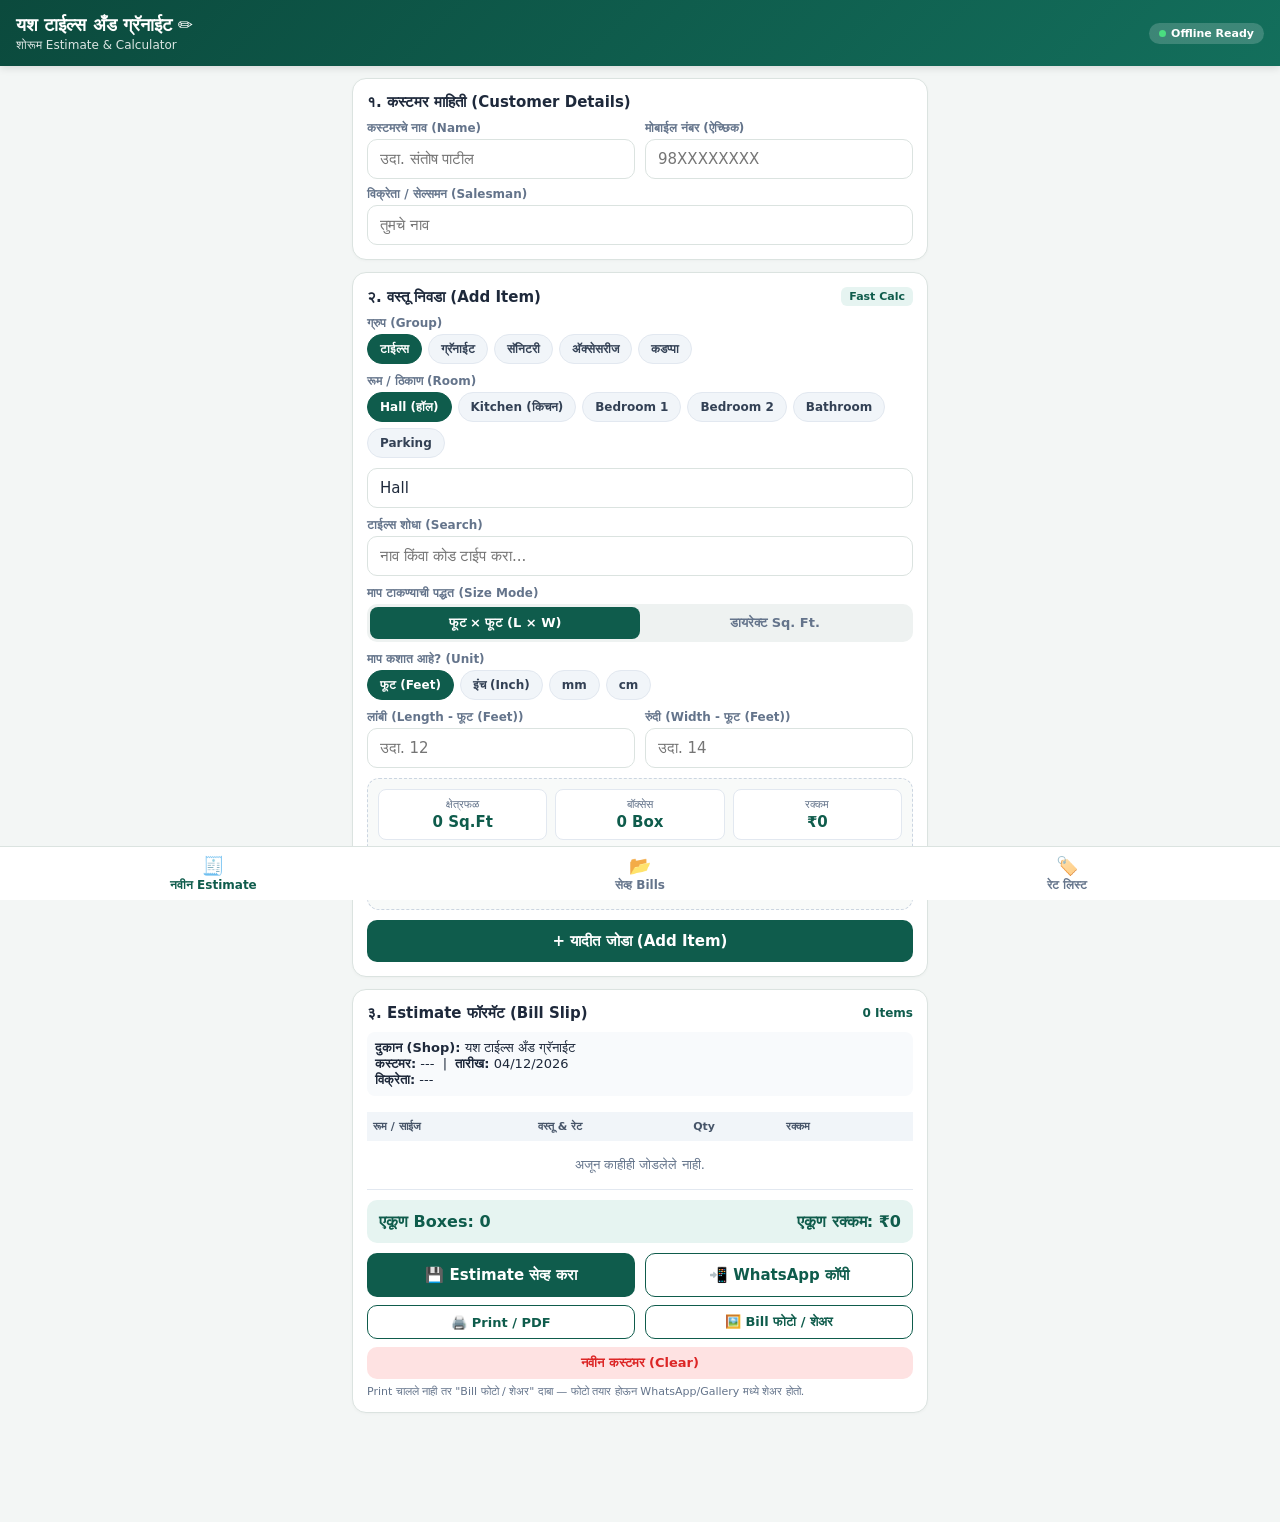
<file: public/assets/aistudio/tiles_490af142.html>
<!DOCTYPE html>
<html lang="mr">
<head>
<meta charset="UTF-8" />
<meta name="viewport" content="width=device-width, initial-scale=1.0" />
<meta name="theme-color" content="#0f5c4c" />
<title>यश टाईल्स अँड ग्रॅनाईट - Estimate App</title>
<style>
  :root{--primary:#0f5c4c;--primary-light:#e6f4f1;--bg:#f3f6f5;--card:#fff;--text:#1e293b;--muted:#64748b;--border:#dbe3e0;--danger:#dc2626}
  *{box-sizing:border-box;font-family:system-ui,-apple-system,'Segoe UI',Roboto,'Noto Sans Devanagari',sans-serif}
  body{margin:0;background:var(--bg);color:var(--text);padding-bottom:85px}
  .header{background:linear-gradient(135deg,#0b4a3d,#136f5c);color:#fff;padding:14px 16px;position:sticky;top:0;z-index:50;box-shadow:0 2px 8px rgba(0,0,0,.12)}
  .header-top{display:flex;justify-content:space-between;align-items:center;gap:8px}
  .shop-title{font-size:18px;font-weight:700;cursor:pointer}
  .shop-sub{font-size:12px;opacity:.85;margin-top:2px}
  .badge-offline{background:rgba(255,255,255,.18);padding:4px 10px;border-radius:20px;font-size:11px;font-weight:600;display:flex;align-items:center;gap:5px;white-space:nowrap}
  .dot{width:7px;height:7px;background:#4ade80;border-radius:50%}
  .warn{background:#fef3c7;color:#92400e;font-size:12px;padding:8px 12px;display:none;justify-content:space-between;gap:10px;align-items:flex-start}
  .warn b{cursor:pointer;font-size:16px}
  .container{max-width:600px;margin:0 auto;padding:12px}
  .card{background:var(--card);border-radius:14px;padding:14px;margin-bottom:12px;border:1px solid var(--border);box-shadow:0 1px 3px rgba(0,0,0,.03)}
  .card-title{font-size:15px;font-weight:700;margin-bottom:10px;display:flex;justify-content:space-between;align-items:center;gap:8px}
  label{display:block;font-size:12px;font-weight:600;color:var(--muted);margin-bottom:4px}
  input,select,textarea{width:100%;padding:10px 12px;border:1.5px solid var(--border);border-radius:10px;font-size:15px;background:#fff;color:var(--text);outline:none}
  input:focus,textarea:focus,select:focus{border-color:var(--primary)}
  .grid-2{display:grid;grid-template-columns:1fr 1fr;gap:10px}
  .grid-3{display:grid;grid-template-columns:1fr 1fr 1fr;gap:8px}
  .btn{width:100%;padding:12px;border:none;border-radius:10px;font-size:15px;font-weight:700;cursor:pointer;display:flex;align-items:center;justify-content:center;gap:6px}
  .btn-primary{background:var(--primary);color:#fff}
  .btn-primary:active{opacity:.9}
  .btn-outline{background:#fff;color:var(--primary);border:1.5px solid var(--primary)}
  .btn-sm{padding:8px 12px;font-size:13px;width:auto}
  .btn-danger{background:#fee2e2;color:var(--danger)}
  .chips{display:flex;flex-wrap:wrap;gap:6px;margin-bottom:10px}
  .chip{padding:7px 12px;border-radius:20px;font-size:12px;font-weight:600;background:#f1f5f9;color:#334155;border:1px solid #e2e8f0;cursor:pointer}
  .chip.active{background:var(--primary);color:#fff;border-color:var(--primary)}
  .toggle-group{display:grid;grid-template-columns:1fr 1fr;background:#eef2f1;padding:3px;border-radius:10px;margin-bottom:10px}
  .toggle-btn{padding:8px;text-align:center;font-size:13px;font-weight:700;border-radius:8px;cursor:pointer;color:var(--muted)}
  .toggle-btn.active{background:var(--primary);color:#fff}
  .search-wrap{position:relative;margin-bottom:10px}
  .dropdown-list{position:absolute;top:100%;left:0;right:0;background:#fff;border:1.5px solid var(--primary);border-radius:10px;max-height:240px;overflow-y:auto;z-index:40;box-shadow:0 8px 20px rgba(0,0,0,.12);display:none}
  .dropdown-item{padding:10px 12px;border-bottom:1px solid #f1f5f9;cursor:pointer;display:flex;justify-content:space-between;align-items:center;gap:8px}
  .dropdown-item:hover{background:var(--primary-light)}
  .calc-summary{background:#f8faf9;border:1.5px dashed #cbd5e1;border-radius:12px;padding:10px;margin:10px 0}
  .stat-box{text-align:center;background:#fff;padding:8px 4px;border-radius:8px;border:1px solid #e2e8f0}
  .stat-label{font-size:11px;color:var(--muted)}
  .stat-val{font-size:15px;font-weight:800;color:var(--primary);margin-top:2px}
  .box-adjust{display:flex;justify-content:space-between;align-items:center;margin-top:10px;padding-top:8px;border-top:1px solid #e2e8f0}
  .stepper{display:flex;align-items:center;gap:10px}
  .step-btn{width:40px;height:40px;border-radius:8px;border:1.5px solid var(--primary);background:#fff;color:var(--primary);font-size:20px;font-weight:700;cursor:pointer}
  .est-table{width:100%;border-collapse:collapse;font-size:13px;margin-top:8px}
  .est-table th{background:#f1f5f9;text-align:left;padding:8px 6px;font-size:11px;color:#475569}
  .est-table td{padding:8px 6px;border-bottom:1px solid #e2e8f0;vertical-align:top}
  .sub{font-size:11px;color:var(--muted)}
  .tag{display:inline-block;font-size:10px;font-weight:700;padding:1px 6px;border-radius:6px;margin-left:4px}
  .tag-red{background:#fee2e2;color:#b91c1c}
  .tag-amber{background:#fef3c7;color:#92400e}
  .total-bar{background:var(--primary-light);padding:12px;border-radius:10px;display:flex;justify-content:space-between;align-items:center;margin-top:10px;font-weight:800;color:var(--primary);gap:8px;flex-wrap:wrap}
  .bottom-nav{position:fixed;bottom:0;left:0;right:0;background:#fff;border-top:1px solid var(--border);display:grid;grid-template-columns:1fr 1fr 1fr;padding:8px 0;z-index:50}
  .nav-item{text-align:center;font-size:12px;font-weight:600;color:var(--muted);cursor:pointer}
  .nav-item.active{color:var(--primary);font-weight:800}
  .nav-icon{font-size:18px;display:block;margin-bottom:2px}
  .section{display:none}
  .section.active{display:block}
  .toast{position:fixed;left:50%;bottom:90px;transform:translateX(-50%);background:#0f172a;color:#fff;padding:10px 16px;border-radius:10px;font-size:13px;z-index:100;opacity:0;pointer-events:none;transition:opacity .25s;max-width:90%;text-align:center}
  .toast.show{opacity:1}
  .only-print{display:none}
  .rate-in{width:92px;padding:7px 8px;font-size:14px;text-align:right}
  @media print{
    .no-print,.bottom-nav,.header,.toast,.warn{display:none!important}
    .only-print{display:block}
    body{background:#fff;padding:0}
    .card{border:none;box-shadow:none;padding:0}
    .container{max-width:100%;padding:0}
    .section{display:none!important}
    #tab-estimate{display:block!important}
    .est-table th,.est-table td{border:1px solid #999}
  }
</style>
</head>
<body>

<div class="header no-print">
  <div class="header-top">
    <div>
      <div class="shop-title" onclick="editShopName()"><span id="shopNameDisplay">यश टाईल्स अँड ग्रॅनाईट</span> ✏️</div>
      <div class="shop-sub">शोरूम Estimate &amp; Calculator</div>
    </div>
    <div class="badge-offline"><span class="dot"></span> Offline Ready</div>
  </div>
</div>
<div class="warn no-print" id="fileWarn">
  <span>⚠️ हे app फाईल म्हणून उघडले आहे. काही फोनमध्ये अशा वेळी सेव्ह केलेला डेटा जाऊ शकतो. 'सेव्ह Bills' टॅबमधून रोज बॅकअप घ्या, किंवा app वेबसाईट लिंकवर ठेवा.</span>
  <b onclick="this.parentNode.style.display='none'">✕</b>
</div>

<!-- TAB 1 -->
<div id="tab-estimate" class="container section active">

  <div class="card no-print">
    <div class="card-title">१. कस्टमर माहिती (Customer Details)</div>
    <div class="grid-2">
      <div><label>कस्टमरचे नाव (Name)</label><input type="text" id="custName" placeholder="उदा. संतोष पाटील" oninput="onCust()" /></div>
      <div><label>मोबाईल नंबर (ऐच्छिक)</label><input type="tel" inputmode="numeric" id="custPhone" placeholder="98XXXXXXXX" oninput="onCust()" /></div>
    </div>
    <div style="margin-top:8px;">
      <label>विक्रेता / सेल्समन (Salesman)</label>
      <input type="text" id="salesman" list="salesList" placeholder="तुमचे नाव" oninput="onCust()" autocomplete="off" />
      <datalist id="salesList"></datalist>
    </div>
  </div>

  <div class="card no-print">
    <div class="card-title"><span>२. वस्तू निवडा (Add Item)</span>
      <span style="font-size:11px;background:var(--primary-light);color:var(--primary);padding:3px 8px;border-radius:6px;">Fast Calc</span></div>

    <label>ग्रुप (Group)</label>
    <div class="chips" id="groupChips"></div>

    <label>रूम / ठिकाण (Room)</label>
    <div class="chips" id="roomChips">
      <div class="chip active" onclick="selectRoomChip(this,'Hall')">Hall (हॉल)</div>
      <div class="chip" onclick="selectRoomChip(this,'Kitchen')">Kitchen (किचन)</div>
      <div class="chip" onclick="selectRoomChip(this,'Bedroom 1')">Bedroom 1</div>
      <div class="chip" onclick="selectRoomChip(this,'Bedroom 2')">Bedroom 2</div>
      <div class="chip" onclick="selectRoomChip(this,'Bathroom')">Bathroom</div>
      <div class="chip" onclick="selectRoomChip(this,'Parking')">Parking</div>
    </div>
    <input type="text" id="roomName" value="Hall" placeholder="रूमचे नाव लिहा" style="margin-bottom:10px;" />

    <div class="search-wrap">
      <label id="searchLabel">टाईल्स शोधा (Search)</label>
      <input type="text" id="productSearch" placeholder="नाव किंवा कोड टाईप करा..." onfocus="filterProducts()" oninput="filterProducts()" autocomplete="off" />
      <div class="dropdown-list" id="productDropdown"></div>
    </div>

    <div id="selectedPanel" style="display:none;background:var(--primary-light);padding:10px;border-radius:10px;margin-bottom:10px;">
      <div style="font-size:13px;font-weight:700;color:var(--primary);margin-bottom:6px;" id="selLabel"></div>
      <div class="grid-2">
        <div><label id="lblRateA">रेट (₹)</label><input type="number" inputmode="decimal" id="rateA" placeholder="रेट टाका" oninput="onRateA()" /></div>
        <div id="boxRateB"><label>रेट प्रति Sq.Ft (₹)</label><input type="number" inputmode="decimal" step="0.01" id="rateB" oninput="onRateB()" /></div>
      </div>
      <div id="boxRateRow2" class="grid-2" style="margin-top:8px;">
        <div><label>रेट प्रति Box (₹)</label><input type="number" inputmode="decimal" step="0.01" id="rateBox" placeholder="Box रेट" oninput="onRateBox()" /></div>
        <div><label>रेट प्रति Pic (₹)</label><input type="number" inputmode="decimal" step="0.01" id="ratePic" placeholder="Pic रेट" oninput="onRatePic()" /></div>
      </div>
      <div id="sqftBoxRow" class="grid-2" style="margin-top:8px;">
        <div><label>1 Box मधील Sq.Ft</label>
        <input type="number" inputmode="decimal" id="sqftBoxIn" placeholder="उदा. 16" oninput="onSqftBox()" /></div>
        <div><label>1 Box मधील Pic</label>
        <input type="number" inputmode="numeric" id="picsBoxIn" placeholder="उदा. 6" oninput="onPicsBox()" /></div>
      </div>
      <div style="display:flex;justify-content:space-between;align-items:center;margin-top:8px;font-size:13px;gap:8px;">
        <span id="boxRateLine"><b>1 Box रेट:</b> ₹<span id="liveBoxRate">0</span></span>
        <button type="button" class="btn btn-outline btn-sm" style="padding:6px 10px;font-size:12px;" onclick="saveToMaster()">हा रेट लिस्टमध्ये सेव्ह करा</button>
      </div>
    </div>

    <div id="sizeBlock">
      <label>माप टाकण्याची पद्धत (Size Mode)</label>
      <div class="toggle-group">
        <div class="toggle-btn active" id="modeLxW" onclick="setSizeMode('lxw')">फूट × फूट (L × W)</div>
        <div class="toggle-btn" id="modeDirect" onclick="setSizeMode('direct')">डायरेक्ट Sq. Ft.</div>
      </div>
      <div id="unitWrap">
        <label>माप कशात आहे? (Unit)</label>
        <div class="chips" id="unitChips"></div>
      </div>
      <div id="lxwInputs" class="grid-2">
        <div><label id="lblLen">लांबी (Length - फूट)</label><input type="number" inputmode="decimal" id="roomLen" placeholder="उदा. 12" oninput="recalc(true)" /></div>
        <div><label id="lblWid">रुंदी (Width - फूट)</label><input type="number" inputmode="decimal" id="roomWid" placeholder="उदा. 14" oninput="recalc(true)" /></div>
      </div>
      <div id="directInput" style="display:none;">
        <label>एकूण क्षेत्रफळ (Total Sq. Ft.)</label>
        <input type="number" inputmode="decimal" id="directSqft" placeholder="उदा. 168" oninput="recalc(true)" />
      </div>
    </div>

    <div class="calc-summary">
      <div class="grid-3">
        <div class="stat-box"><div class="stat-label" id="l1">क्षेत्रफळ</div><div class="stat-val" id="v1">0</div></div>
        <div class="stat-box"><div class="stat-label" id="l2">बॉक्सेस</div><div class="stat-val" id="v2">0</div></div>
        <div class="stat-box"><div class="stat-label">रक्कम</div><div class="stat-val">₹<span id="vAmt">0</span></div></div>
      </div>
      <div class="box-adjust" id="stepperRow">
        <div>
          <div style="font-size:13px;font-weight:700;" id="stepTitle">लागणारे बॉक्सेस (Boxes)</div>
          <div class="sub" id="stepHint">वेस्टेज / जादा बॉक्ससाठी + दाबा</div>
        </div>
        <div class="stepper">
          <button type="button" class="step-btn" onclick="adjustQty(-1)">−</button>
          <span id="qtyDisplay" style="font-size:18px;font-weight:800;min-width:28px;text-align:center;">0</span>
          <button type="button" class="step-btn" onclick="adjustQty(1)">+</button>
        </div>
      </div>
    </div>

    <button type="button" class="btn btn-primary" onclick="addItem()">+ यादीत जोडा (Add Item)</button>
  </div>

  <div class="card" id="estimateSlipCard">
    <div class="card-title no-print"><span>३. Estimate फॉरमॅट (Bill Slip)</span><span id="roomCountBadge" style="font-size:12px;color:var(--primary);">0 Items</span></div>
    <div class="only-print" style="text-align:center;font-size:20px;font-weight:800;margin-bottom:6px;">ESTIMATE</div>

    <div style="font-size:13px;background:#f8fafc;padding:8px;border-radius:8px;margin-bottom:8px;">
      <div><b>दुकान (Shop):</b> <span class="slip-shop"></span></div>
      <div><b>कस्टमर:</b> <span id="slipCust">---</span> &nbsp;|&nbsp; <b>तारीख:</b> <span id="slipDate"></span></div>
      <div><b>विक्रेता:</b> <span id="slipSales">---</span></div>
    </div>

    <div style="overflow-x:auto;">
      <table class="est-table">
        <thead><tr><th>रूम / साईज</th><th>वस्तू &amp; रेट</th><th>Qty</th><th>रक्कम</th><th class="no-print"></th></tr></thead>
        <tbody id="estimateTableBody"></tbody>
      </table>
    </div>

    <div class="total-bar">
      <span id="totBoxesWrap">एकूण Boxes: <span id="grandTotalBoxes">0</span></span>
      <span>एकूण रक्कम: ₹<span id="grandTotalAmount">0</span></span>
    </div>

    <div class="grid-2 no-print" style="margin-top:10px;">
      <button type="button" class="btn btn-primary" onclick="saveEstimateBill()">💾 Estimate सेव्ह करा</button>
      <button type="button" class="btn btn-outline" onclick="copyEstimateWhatsApp()">📲 WhatsApp कॉपी</button>
    </div>
    <div class="grid-2 no-print" style="margin-top:8px;">
      <button type="button" class="btn btn-outline btn-sm" style="width:100%;" onclick="printBill()">🖨️ Print / PDF</button>
      <button type="button" class="btn btn-outline btn-sm" style="width:100%;" onclick="shareBillImage()">🖼️ Bill फोटो / शेअर</button>
    </div>
    <div class="no-print" style="margin-top:8px;">
      <button type="button" class="btn btn-danger btn-sm" style="width:100%;" onclick="clearCurrentEstimate()">नवीन कस्टमर (Clear)</button>
    </div>
    <div class="sub no-print" style="margin-top:6px;">Print चालले नाही तर "Bill फोटो / शेअर" दाबा — फोटो तयार होऊन WhatsApp/Gallery मध्ये शेअर होतो.</div>
  </div>
</div>

<!-- TAB 2 -->
<div id="tab-saved" class="container section">
  <div class="card">
    <div class="card-title">सेव्ह केलेले Estimates (Saved Bills)</div>
    <div class="grid-2" style="margin-bottom:8px;">
      <div><label>तारीख (Date)</label><input type="date" id="billDate" onchange="onBillDate()" /></div>
      <div><label>कस्टमर शोधा</label><input type="text" id="billSearch" placeholder="नाव / मोबाईल" oninput="renderSavedBills()" /></div>
    </div>
    <div class="chips">
      <div class="chip" id="chipToday" onclick="showToday()">आज</div>
      <div class="chip" id="chipAll" onclick="showAllBills()">सर्व (All)</div>
    </div>
    <div class="total-bar" style="margin-top:0;margin-bottom:10px;">
      <span id="billsCount">0 Estimates</span><span>एकूण: ₹<span id="billsSum">0</span></span>
    </div>
    <div class="grid-2" style="margin-bottom:10px;">
      <button type="button" class="btn btn-primary btn-sm" style="width:100%;" onclick="exportCSV()">📊 Excel (CSV) फाईल</button>
      <button type="button" class="btn btn-outline btn-sm" style="width:100%;" onclick="copyDaySummary()">📲 सारांश कॉपी</button>
    </div>
    <div id="savedBillsList"></div>
  </div>

  <div class="card">
    <div class="card-title">💾 बॅकअप (Backup)</div>
    <p class="sub" style="margin:0 0 10px 0;font-size:12px;">सर्व रेट लिस्ट + सर्व Estimates एका फाईलमध्ये. रोज किंवा आठवड्याला एकदा घ्या.</p>
    <div class="grid-2">
      <button type="button" class="btn btn-primary btn-sm" style="width:100%;" onclick="backupAll()">⬇️ बॅकअप घ्या</button>
      <button type="button" class="btn btn-outline btn-sm" style="width:100%;" onclick="document.getElementById('restoreFile').click()">⬆️ रिस्टोअर करा</button>
    </div>
    <input type="file" id="restoreFile" accept=".json,application/json" style="display:none;" onchange="restoreAll(this)" />
  </div>
</div>

<!-- TAB 3 -->
<div id="tab-rates" class="container section">
  <div class="card" style="background:#ecfdf5;border-color:#a7f3d0;">
    <div class="card-title" style="color:#065f46;">📲 सेल्समनला रेट लिस्ट पाठवा</div>
    <p style="font-size:12px;color:#047857;margin:0 0 10px 0;">
      तुम्ही प्रोडक्ट/रेट बदलल्यावर "WhatsApp वर पाठवा" दाबा आणि सेल्समनच्या ग्रुपमध्ये पाठवा. सेल्समन तो मेसेज कॉपी करून खाली "नवीन लिस्ट लोड करा" मध्ये पेस्ट करतात. सर्वांच्या फोनवर लिस्ट सारखी होते. (इंटरनेट/सर्व्हर नको)
    </p>
    <div class="grid-2">
      <button type="button" class="btn btn-primary btn-sm" style="width:100%;" onclick="exportRates('share')">📤 WhatsApp वर पाठवा</button>
      <button type="button" class="btn btn-outline btn-sm" style="width:100%;background:#fff;" onclick="exportRates('copy')">📋 कोड कॉपी</button>
    </div>
    <button type="button" class="btn btn-outline btn-sm" style="width:100%;margin-top:8px;background:#fff;" onclick="toggleImportBox()">📥 नवीन लिस्ट लोड करा (सेल्समनसाठी)</button>
    <div id="importBoxArea" style="display:none;margin-top:10px;">
      <label>WhatsApp वरून कॉपी केलेला मेसेज येथे पेस्ट करा:</label>
      <textarea id="importCodeInput" rows="4" placeholder="येथे पेस्ट करा..."></textarea>
      <button type="button" class="btn btn-primary btn-sm" style="width:100%;margin-top:6px;" onclick="importRatesCode()">✅ लिस्ट अपडेट करा</button>
    </div>
  </div>

  <div class="card">
    <div class="card-title">नवीन प्रोडक्ट अ‍ॅड / अपडेट करा</div>
    <div style="margin-bottom:8px;">
      <label>ग्रुप (Group)</label>
      <select id="prodGroup" onchange="onGroupForm()"></select>
    </div>
    <div style="margin-bottom:8px;">
      <label>नाव / कोड (Name)</label>
      <input type="text" id="prodName" placeholder="उदा. S_50152 Marble 2x4" />
    </div>
    <div class="grid-2" style="margin-bottom:8px;">
      <div id="prodSqftWrap"><label>1 Box मधील Sq. Ft.</label><input type="number" inputmode="decimal" id="prodSqftPerBox" placeholder="उदा. 16" /></div>
      <div><label id="prodRateLabel">100 Sq. Ft. चा रेट (₹)</label><input type="number" inputmode="decimal" id="prodRate" placeholder="उदा. 4000" /></div>
    </div>
    <button type="button" class="btn btn-primary" onclick="addOrUpdateProduct()">+ प्रोडक्ट सेव्ह करा</button>
    <div class="sub" style="margin-top:6px;">तेच नाव पुन्हा टाकल्यास जुना रेट अपडेट होईल.</div>
  </div>

  <div class="card">
    <div class="card-title">सध्याची रेट लिस्ट (<span id="prodCount">0</span>)</div>
    <div class="chips" id="masterChips"></div>
    <input type="text" id="masterSearch" placeholder="लिस्टमधून शोधा..." oninput="renderMasterList()" style="margin-bottom:8px;" />
    <button type="button" class="btn btn-outline btn-sm" style="width:100%;margin-bottom:8px;" onclick="bulkRate()">🏷️ खाली दिसणाऱ्या सर्वांना एकच रेट लावा</button>
    <div class="sub" style="margin-bottom:6px;">प्रत्येक ओळीतील रेट बॉक्समध्ये थेट रेट टाका.</div>
    <div id="masterProductList"></div>
  </div>
</div>

<div class="bottom-nav no-print">
  <div class="nav-item active" onclick="switchTab('estimate',this)"><span class="nav-icon">🧾</span>नवीन Estimate</div>
  <div class="nav-item" onclick="switchTab('saved',this)"><span class="nav-icon">📂</span>सेव्ह Bills</div>
  <div class="nav-item" onclick="switchTab('rates',this)"><span class="nav-icon">🏷️</span>रेट लिस्ट</div>
</div>

<div class="toast" id="toast"></div>

<script>
/* ================= DATA ================= */
var toastTimer;
const GROUPS = {
  tiles:       { label: 'टाईल्स (Tiles)',            short: 'टाईल्स',      kind: 'box'  },
  granite:     { label: 'ग्रॅनाईट (Granite)',        short: 'ग्रॅनाईट',    kind: 'sqft' },
  sanitary:    { label: 'सॅनिटरीवेअर (Sanitary Ware)', short: 'सॅनिटरी',    kind: 'pcs'  },
  accessories: { label: 'अ‍ॅक्सेसरीज (Accessories)', short: 'अ‍ॅक्सेसरीज', kind: 'pcs'  },
  kadappa:     { label: 'कडप्पा (Kadappa)',          short: 'कडप्पा',      kind: 'sqft' }
};
const RATE_LABEL = { box: 'रेट प्रति 100 Sq.Ft (₹)', sqft: 'रेट प्रति Sq.Ft (₹)', pcs: 'रेट प्रति नग (₹)' };
const RATE_UNIT  = { box: '₹ / 100 Sq.Ft', sqft: '₹ / Sq.Ft', pcs: '₹ / नग' };

/* Stock-list tiles: code|name  (rates are filled by the owner) */
const SEED = `10025540|DIGITAL 1032KC1 12X18 (6pic)
10025541|DIGITAL 1032L 12X18 (6pic)
10025542|DIGITAL 1091KC1 12X18 (6pic)
10025543|DIGITAL 1091L 12X18 (6pic)
10025544|DIGITAL 1116KC1 12X18 (6pic)
10025545|DIGITAL 1116L 12X18 (6pic)
10025546|DIGITAL 1151KC1 12X18 (6pic)
10025547|DIGITAL 1151L 12X18 (6pic)
10025548|DIGITAL 1178KC2 12X18 (6pic)
10025549|DIGITAL 1178L 12X18 (6pic)
10025550|DIGITAL 1191KC2 12X18 (6pic)
10025551|DIGITAL 1191L 12X18 (6pic)
10025552|DIGITAL 1228KC1 12X18 (6pic)
10025553|DIGITAL 1228L 12X18 (6pic)
10025554|DIGITAL 125D 12X18 (6pic)
10025555|DIGITAL 125HL 12X18 (6pic)
10025556|DIGITAL 125L 12X18 (6pic)
10025557|DIGITAL 126D 12X18 (6pic)
10025558|DIGITAL 126HL 12X18 (6pic)
10025559|DIGITAL 126L 12X18 (6pic)
10025560|DIGITAL 15133D 12X18 (6pic)
10025561|DIGITAL 15133HL 12X18 (6pic)
10025562|DIGITAL 15133L 12X18 (6pic)
10025563|DIGITAL 2009D 12X18 (6pic)
10025564|DIGITAL 2009HL 12X18 (6pic)
10025565|DIGITAL 2009L 12X18 (6pic)
10025566|DIGITAL 2597D 12X18 (6pic)
10025567|DIGITAL 2597HL1 12X18 (6pic)
10025568|DIGITAL 2597L 12X18 (6pic)
10025569|DIGITAL 521D 12X18 (6pic)
10025570|DIGITAL 521HL1 12X18 (6pic)
10025571|DIGITAL 521L 12X18 (6pic)
10025572|DIGITAL 616D 12X18 (6pic)
10025573|DIGITAL 616HLI 12X18 (6pic)
10025574|DIGITAL 616L 12X18 (6pic)
10025575|DIGITAL 681D 12X18 (6pic)
10025576|DIGITAL 681HL1 12X18 (6pic)
10025577|DIGITAL 681HL2 12X18 (6pic)
10025578|DIGITAL 681L 12X18 (6pic)
10025579|DIGITAL 706D 12X18 (6pic)
10025580|DIGITAL 706HL 12X18 (6pic)
10025581|DIGITAL 706L 12X18 (6pic)
10025582|DIGITAL 9067D 12X18 (6pic)
10025583|DIGITAL 9067HL1 12X18 (6pic)
10025584|DIGITAL 9067L 12X18 (6pic)
10025585|ELEVATION GLOSSY 5566 12X18 (6pic)
10025586|ELEVATION GLOSSY 5103 12X18 (6pic)
10025587|DIGITAL 125F 12X12 (8pic)
10025588|DIGITAL 126F 12X12 (8pic)
10025589|DIGITAL 15133F 12X12 (8pic)
10025590|DIGITAL 2009F 12X12 (8pic)
10025591|DIGITAL 2597F 12X12 (8pic)
10025592|DIGITAL 521F 12X12 (8pic)
10025593|DIGITAL 616F 12X12 (8pic)
10025594|DIGITAL 681F 12X12 (8pic)
10025595|DIGITAL 706F 12X12 (8pic)
10025596|DIGITAL 9067F 12X12 (8pic)
10032504|PGVT GLOSSY CIRCAL GREY 2*4 (2pic)
10032505|PGVT GLOSSY CL ANTY SKY 2*4 (2pic)
10032506|PGVT GLOSSY CRESTOLA NATURAL 2*4 (3pic)
10032507|PGVT GLOSSPY EL IMPERIAL SILVER ONYX 2*4 (2pic)
10032508|PGVT GLOSSY ONYX AQUA 2*4 (2pic)
10032509|PGVT GLOSSY ROYAL STATURIO GOLD 2*4 (2pic)
10032643|GLOSSY 112 2X4
10032644|GLOSSY 126 2X4
10032645|GLOSSY 138 2X4
10032646|GLOSSY EL 505 2X4
10032647|GLOSSY LEVERPOOL EDEN GOLD 2X4
10032648|GLOSSY LEVERPOOL MIRACLE ONYX 2X4
10032649|GLOSSY LEVERPOOL PERLA GOLD 2X4
10032650|GLOSSY LEVERPOOL SATVARIO GOLD 2X4
10032651|GLOSSY VT BRISA WHITE 2X4
10032652|GLOSSY VT ICE SATURARIO 2X4
10034501|CARVIN RIZI SILVER 2*4 (2pic)
10034502|GLAMORE EL CREVITO NERO 2*4 (2pic)
10034503|GLAMORE EL ODINE SKY 2*4 (2pic)
10034510|CARVIN 25225 2*4 (2pic)
10034511|CARVIN 25237 2*4 (2pic)
10034512|CARVIN 25318 2*4 (2pic)
10034513|CARVIN 30003 2*4 (2pic)
10034514|CARVIN 30005 2*4 (2pic)
10034515|CARVIN 30020 2*4 (2pic)
10034516|CARVIN 30025 2*4 (2pic)
10034517|CARVIN AIRSLATE CAROLIN 2*4 (2pic)
10034518|CARVIN AIRSLATE HONEY 2*4 (2pic)
10034519|CARVIN ARREZO AZUL 2*4 (2pic)
10034520|CARVIN INSERTO DECOR 2*4 (2pic)
10034521|CARVIN TROPICAL DECOR 2*4 (2pic)
10035538|PGVT GLOSSY PLAIN WHITE 2X4 (2pic)
10035539|PGVT GLOSSY STATUARIO ALCORA 2X4 (2pic)
10035597|GLAMOUR MORBIDO NATURAL ONYX 2X4
10035618|PGVT GLOSSY BLISS CREMA 2x4 (2pic)
10035619|PGVT GLOSSY BREZA STATUARIO 2x4 (2pic)
10035620|PGVT GLOSSY CLAVA ONYX WHITE 2x4 (2pic)
10035621|PGVT GLOSSY CRISTALLO ONYX WHITE 2x4 (2pic)
10035623|PGVT GLOSSY FLUSTER NATURAL 2x4 (2pic)
10035625|PGVT GLOSSY LUNA LIGERO 2x4 (2pic)
10035627|PGVT GLOSSY ORSIS ONYX WHITE 2x4 (2pic)
10035629|PGVT GLOSSY RIO STONE BEIGE 2x4 (2pic)
10035630|PGVT GLOSSY STATUARIO SNOW 2x4 (2pic)
10035631|PGVT GLOSSY VISER ONYX WHITE 2x4 (2pic)
10035632|GLAMOUR RIO MINT 2X4
10035633|PGVT GLOSSY CREMSON BIANCO 2X4
10035634|PGVT GLOSSY PACIFIC STATUARIO 2X4
10036537|CARVIN OCTEV BIANCO 2X4 (2pic)
10037526|CARVIN EL DEMO SATVARIO 2X4 (2pic)
10037527|CARVIN EL GELICA CREMA 2X4 (2pic)
10037528|CARVIN EL JESKO NATURAL 2X4 (2pic)
10037529|CARVIN EL LETIN BIANCO 2X4 (2pic)
10037530|CARVIN EL SOLENO WHITE 2X4 (2pic)
10037531|CARVIN ENEMIKA BEIGE DECOR 2X4 (2pic)
10037532|CARVIN FAENZA DECOR 2X4 (2pic)
10037533|CARVIN LETIN BIANCO DECOR 2X4 (2pic)
10037534|CARVIN MIRROR DECOR 2X4 (2pic)
10037535|CARVIN MOSEN BEIGE 2X4 (2pic)
10037536|CARVIN MURALES BRIKS DECOR 2X4 (2pic)
10037616|GLAMORE COMOROS AQUA DECOR 2x4 (2pic)
10037617|GLAMORE EL ALBORAN 2x4 (2pic)
10037622|PGVT GLOSSY FLASCO GREEN DECOR 2x4 (2pic)
10037624|PGVT GLOSSY IVENA DECOR 2x4 (2pic)
10037626|PGVT GLOSSY MINTLEAF DECOR 2x4 (2pic)
10037628|PGVT GLOSSY PIXEL AQUA 2x4 (2pic)
10043638|GLOSSY ADLINE STATUARIO 32X64
10043639|GLOSSY ANGELO WHITE 32X64
10043640|GLOSSY CLASSO ONYX BIANCO 32X64
10043642|GLOSSY OMICRON MOCHA 32X64
10045641|GLOSSY DIORELLA FOSSIL AQUA 32X64
10046635|CARVIN CALACATTA BELGIA 32X64
10046636|CARVIN LAGENT GOLD 32X64
10046637|CARVIN SATVARIO GREY 32X64
10283598|PARKING 326 16x16 (5pic)
10283599|PARKING 335 16x16 (5pic)
10283600|PARKING 4329 16x16 (5pic)
10283601|PARKING 5815 16x16 (5pic)
10283602|PARKING 5910 16x16 (5pic)
10283603|PARKING 5912 16x16 (5pic)
10283604|PARKING 6009 16x16 (5pic)
10283605|PARKING 6209 16x16 (5pic)
10283606|PARKING 6217 16x16 (5pic)
10305607|PARKING APLITE 100 20x20 (3pic)
10305609|PARKING APLITE 116 D 20x20 (3pic)
10305610|PARKING APLITE 116 L 20x20 (3pic)
10305611|PARKING AVAR 11 20x20 (3pic)
10305612|PARKING DUTCH 11 20x20 (3pic)
10305613|PARKING GREEK 23 20x20 (3pic)
10305614|PARKING GREEK 35 20x20 (3pic)
10305615|PARKING LAGOS 15 20x20 (3pic)
10306608|PARKING APLITE 104 20x20 (3pic)
10420522|SATIN MATT 2188 2X2 (4pic)
10420523|SATIN MATT 3028 2X2 (4pic)
10420524|SATIN MATT 4020 2X2 (4pic)
10420525|SATIN MATT 7034 2X2 (4pic)
|GLAMORE EL ALEXA AQUA 2X4
|GLAMORE EL ALGARIA NATURAL. 2X4
|GLAMORE RIO CYAN 2X4
|GLOSSY G70130 2X2
|GLOSSY G70158 2X2
|GLOSSY G. PLAIN WHITE 2X4
|HD ELAVATION BORA BORA-01 12X18
|HD ELEVATION BORA BORA-03 12X18
|HD ELEVATION COOK ISLAND-02 12X18
|HD ELEVATION CUBA-03 12X18
|HD ELEVATION FIJI-07 12X18
|HD ELEVATION FLORES ISLAND-08 12X18
|HD ELEVATION LUZON-06 12X18
|HD ELEVATION LUZON-12 12X18
|HD ELEVATION MILOS ISLAND-03 12X18
|HD ELEVATION MILOS ISLAND-07 12X18
|HD ELEVATION PALOLEM-03 12X18
|HD ELEVATION ROSS ISLAND-05 12X18
|MATT 10100 2X2
|MATT 25002 2X2
|MATT 25046 2X2
|NANO SERIES JET BLACK (-15MM) 32x94
|NANO SERIES PEARL WHITE 32x94
|NANO SERIES WALL STREET GREY 32x94
|PGVT GLOSSY BLUETTE AQUA GOLD 2x4
|PGVT GLOSSY BREZA DECOR 2x4
|SUGAR S80024 2X2
|SUGAR S80042 2X2
|SUGAR S80095 2X2
|SUGAR S80101 2X2
|SUGAR S80103 2X2
|SUGAR S80155 2X2
|SUGAR S80162 2X2`;

function buildSeed() {
  const DEF = { '12x18': 6, '12x12': 8, '2x4': 2, '2x2': 4, '16x16': 5, '20x20': 3 };
  return SEED.trim().split('\n').map((line, i) => {
    const k = line.indexOf('|');
    const code = line.slice(0, k).trim();
    const name = line.slice(k + 1).trim();
    let sq = 0, chk = false;
    const ms = [...name.matchAll(/(\d+)\s*[xX*]\s*(\d+)/g)];
    const m = ms[ms.length - 1];
    if (m) {
      const a = +m[1], b = +m[2];
      const inch = Math.max(a, b) >= 10;
      const per = inch ? (a * b) / 144 : a * b;
      const pm = name.match(/\((\d+)\s*pic\)/i);
      let pics = pm ? +pm[1] : 0;
      const key = a + 'x' + b;
      if (!pics) { pics = DEF[key] || 0; if (pics) chk = true; }
      if (pics) { sq = Math.round(per * pics * 100) / 100; if (key === '16x16' || key === '20x20') chk = true; }
    }
    return { id: 1000 + i, code, name, group: 'tiles', sqftPerBox: sq, rate: 0, chk };
  });
}

function load(key, fallback) {
  try { const v = JSON.parse(localStorage.getItem(key)); return v == null ? fallback : v; } catch (e) { return fallback; }
}
function store(key, val) {
  try { localStorage.setItem(key, typeof val === 'string' ? val : JSON.stringify(val)); return true; }
  catch (e) { toast("⚠️ सेव्ह करता आले नाही! बॅकअप घ्या."); return false; }
}
function esc(s) { return String(s).replace(/[&<>"']/g, c => ({'&':'&amp;','<':'&lt;','>':'&gt;','"':'&quot;',"'":'&#39;'}[c])); }
function fmt(n) { return Math.round(+n || 0).toLocaleString('en-IN'); }
function fr(n) { return +(+n || 0).toFixed(2); }
function pad(n) { return String(n).padStart(2, '0'); }
function dkey(ts) { const d = new Date(ts); return d.getFullYear() + '-' + pad(d.getMonth() + 1) + '-' + pad(d.getDate()); }
function fdate(ts) { const d = new Date(ts); return pad(d.getDate()) + '/' + pad(d.getMonth() + 1) + '/' + d.getFullYear(); }
function ftime(ts) { const d = new Date(ts); return pad(d.getHours()) + ':' + pad(d.getMinutes()); }
function toast(msg) {
  const t = document.getElementById('toast');
  t.innerText = msg; t.classList.add('show');
  clearTimeout(toastTimer);
  toastTimer = setTimeout(() => t.classList.remove('show'), 2600);
}
function copyText(text, okMsg) {
  const fallback = () => {
    const ta = document.createElement('textarea');
    ta.value = text; ta.style.position = 'fixed'; ta.style.opacity = '0';
    document.body.appendChild(ta); ta.select();
    let ok = false;
    try { ok = document.execCommand('copy'); } catch (e) {}
    document.body.removeChild(ta);
    toast(ok ? okMsg : "⚠️ कॉपी झाले नाही, पुन्हा प्रयत्न करा");
  };
  if (navigator.clipboard && window.isSecureContext) navigator.clipboard.writeText(text).then(() => toast(okMsg), fallback);
  else fallback();
}
function downloadFile(name, content, mime, bom) {
  const blob = new Blob([bom ? '﻿' + content : content], { type: mime });
  const a = document.createElement('a');
  a.href = URL.createObjectURL(blob); a.download = name;
  document.body.appendChild(a); a.click();
  setTimeout(() => { URL.revokeObjectURL(a.href); a.remove(); }, 1500);
}
function kindOf(p) { return (GROUPS[p.group] || GROUPS.tiles).kind; }

/* ---- load state ---- */
let products = load('ytg_products_v2', null);
if (!Array.isArray(products)) {
  products = buildSeed();
  const old = load('yash_tiles_products', []);   // carry over products added in the earlier version
  if (Array.isArray(old)) old.filter(p => p && p.id > 5 && p.name && p.rate100 > 0 && p.sqftPerBox > 0)
    .forEach(p => products.unshift({ id: p.id, code: '', name: p.name, group: 'tiles', sqftPerBox: +p.sqftPerBox, rate: +p.rate100, chk: false }));
  store('ytg_products_v2', products);
}
function normalizeRoom(r) {
  if (!r.kind) {
    r.kind = 'box'; r.group = 'tiles'; r.name = r.tileName || r.name || '';
    r.unit = 'Box'; r.qty = r.boxes; r.unitRate = r.boxRate;
    r.rateText = '₹' + r.rate100 + '/100 Sq.Ft (₹' + fmt(r.boxRate) + '/Box)';
  }
  r.boxes = r.kind === 'box' ? r.qty : 0;
  return r;
}
function normalizeBill(b) {
  b.ts = b.ts || b.id;
  b.salesman = b.salesman || '';
  b.rooms = (b.rooms || []).map(normalizeRoom);
  b.totalBoxes = b.rooms.reduce((s, r) => s + (r.kind === 'box' ? r.qty : 0), 0);
  b.totalAmount = b.rooms.reduce((s, r) => s + r.amount, 0);
  return b;
}
let savedBills = load('yash_tiles_bills', []).map(normalizeBill);
let shopName = localStorage.getItem('yash_tiles_shop') || "यश टाईल्स अँड ग्रॅनाईट";

let currentRooms = [];
let currentBillId = null;
let slipTs = Date.now();
let sel = null, curRate = 0, curSqftBox = 0, curPics = 0, qty = 0;
let activeGroup = 'tiles', masterGroup = 'all';
let sizeMode = 'lxw';
const UNITS = {
  ft: { n: 'फूट (Feet)',  s: 'ft', f: 1 },
  in: { n: 'इंच (Inch)',  s: 'in', f: 1 / 12 },
  mm: { n: 'mm',          s: 'mm', f: 1 / 304.8 },
  cm: { n: 'cm',          s: 'cm', f: 1 / 30.48 }
};
let sizeUnit = localStorage.getItem('ytg_unit');
if (!UNITS[sizeUnit]) sizeUnit = 'ft';
let billFilterDate = dkey(Date.now());   // '' = all

/* ================= INIT ================= */
function applyShopName() {
  document.getElementById('shopNameDisplay').innerText = shopName;
  document.querySelectorAll('.slip-shop').forEach(el => el.innerText = shopName);
  document.title = shopName + " - Estimate";
}
function renderGroupChips(id, withAll, active, fn) {
  let h = withAll ? `<div class="chip ${active === 'all' ? 'active' : ''}" onclick="${fn}('all')">सर्व (All)</div>` : '';
  h += Object.keys(GROUPS).map(g => `<div class="chip ${active === g ? 'active' : ''}" onclick="${fn}('${g}')">${GROUPS[g].short}</div>`).join('');
  document.getElementById(id).innerHTML = h;
}
function init() {
  applyShopName();
  document.getElementById('prodGroup').innerHTML = Object.keys(GROUPS).map(g => `<option value="${g}">${GROUPS[g].label}</option>`).join('');
  renderGroupChips('groupChips', false, activeGroup, 'setActiveGroup');
  renderGroupChips('masterChips', true, masterGroup, 'setMasterGroup');
  document.getElementById('salesman').value = localStorage.getItem('ytg_salesman') || '';
  refreshSalesList();
  const d = load('ytg_draft', null);
  if (d && Array.isArray(d.rooms)) {
    document.getElementById('custName').value = d.cust || '';
    document.getElementById('custPhone').value = d.phone || '';
    if (d.salesman) document.getElementById('salesman').value = d.salesman;
    currentRooms = d.rooms.map(normalizeRoom);
    currentBillId = d.billId || null;
    slipTs = d.ts || Date.now();
  }
  document.getElementById('billDate').value = billFilterDate;
  onGroupForm(); renderUnits();
  showBlocks(); recalc(true);
  renderEstimateTable(); renderMasterList(); renderSavedBills();
  if (location.protocol === 'file:' || location.protocol === 'content:') document.getElementById('fileWarn').style.display = 'flex';
  try { if (navigator.storage && navigator.storage.persist) navigator.storage.persist(); } catch (e) {}
  if ('serviceWorker' in navigator && /^https?:$/.test(location.protocol)) navigator.serviceWorker.register('sw.js').catch(() => {});
}
document.addEventListener('click', e => {
  if (!e.target.closest('.search-wrap')) document.getElementById('productDropdown').style.display = 'none';
});

function editShopName() {
  const name = prompt("तुमच्या दुकानाचे नाव टाका:", shopName);
  if (name && name.trim()) { shopName = name.trim(); store('yash_tiles_shop', shopName); applyShopName(); }
}
function switchTab(tab, el) {
  document.querySelectorAll('.section').forEach(s => s.classList.remove('active'));
  document.querySelectorAll('.nav-item').forEach(n => n.classList.remove('active'));
  document.getElementById('tab-' + tab).classList.add('active');
  el.classList.add('active');
  if (tab === 'saved') renderSavedBills();
  if (tab === 'rates') renderMasterList();
  window.scrollTo(0, 0);
}
function selectRoomChip(el, name) {
  document.querySelectorAll('#roomChips .chip').forEach(c => c.classList.remove('active'));
  el.classList.add('active');
  document.getElementById('roomName').value = name;
}

/* ================= DRAFT (auto-save current estimate) ================= */
function persistDraft() {
  store('ytg_draft', {
    cust: document.getElementById('custName').value, phone: document.getElementById('custPhone').value,
    salesman: document.getElementById('salesman').value, rooms: currentRooms, billId: currentBillId, ts: slipTs
  });
}
function onCust() {
  const s = document.getElementById('salesman').value.trim();
  store('ytg_salesman', s);
  renderSlipHeader(); persistDraft();
}
function refreshSalesList() {
  const names = new Set(load('ytg_salesmen', []));
  savedBills.forEach(b => b.salesman && names.add(b.salesman));
  document.getElementById('salesList').innerHTML = [...names].map(n => `<option value="${esc(n)}">`).join('');
}

/* ================= GROUP + SEARCH ================= */
function currentKind() { return sel ? kindOf(sel) : GROUPS[activeGroup].kind; }

function setActiveGroup(g) {
  activeGroup = g;
  renderGroupChips('groupChips', false, g, 'setActiveGroup');
  if (sel && sel.group !== g) clearSelection();
  document.getElementById('searchLabel').innerText = GROUPS[g].short + ' शोधा (Search)';
  showBlocks(); recalc(true); filterProducts();
}
function clearSelection() {
  sel = null; curRate = 0; curSqftBox = 0; qty = 0;
  document.getElementById('selectedPanel').style.display = 'none';
  document.getElementById('productSearch').value = '';
}
function filterProducts() {
  const q = document.getElementById('productSearch').value.toLowerCase().trim();
  const dd = document.getElementById('productDropdown');
  const list = products.filter(p => p.group === activeGroup && (p.name.toLowerCase().includes(q) || (p.code || '').includes(q)));
  if (!list.length) {
    dd.innerHTML = `<div style="padding:10px;font-size:13px;color:#64748b;">काहीही सापडले नाही. 'रेट लिस्ट' मधून अ‍ॅड करा.</div>`;
  } else {
    dd.innerHTML = list.slice(0, 80).map(p => {
      const k = kindOf(p);
      const info = k === 'box' ? (p.sqftPerBox > 0 ? `1 Box = ${p.sqftPerBox} Sq.Ft | ₹${fmt(p.rate / 100 * p.sqftPerBox)}/Box` : 'Box Sq.Ft भरा') : RATE_UNIT[k];
      const rate = p.rate > 0 ? `<div style="font-weight:800;color:var(--primary);font-size:13px;white-space:nowrap;">₹${fr(p.rate)}${k === 'box' ? '/100' : ''}</div>`
                              : `<span class="tag tag-red">रेट भरा</span>`;
      return `<div class="dropdown-item" onclick="selectProduct(${p.id})"><div><div style="font-weight:700;font-size:14px;">${esc(p.name)}</div><div class="sub">${info}</div></div>${rate}</div>`;
    }).join('') + (list.length > 80 ? `<div class="sub" style="padding:8px;text-align:center;">अजून ${list.length - 80} आहेत — शोध अरुंद करा</div>` : '');
  }
  dd.style.display = 'block';
}
function selectProduct(id) {
  sel = products.find(p => p.id === id);
  if (!sel) return;
  document.getElementById('productSearch').value = sel.name;
  document.getElementById('productDropdown').style.display = 'none';
  curRate = sel.rate || 0; curSqftBox = sel.sqftPerBox || 0; curPics = picsOf(sel);
  document.getElementById('selLabel').innerText = sel.name;
  buildPanel(); showBlocks();
  qty = currentKind() === 'pcs' ? 1 : 0;
  recalc(true);
}
function buildPanel() {
  const k = kindOf(sel);
  document.getElementById('selectedPanel').style.display = 'block';
  document.getElementById('lblRateA').innerText = RATE_LABEL[k];
  document.getElementById('rateA').value = curRate > 0 ? curRate : '';
  document.getElementById('boxRateB').style.display = k === 'box' ? 'block' : 'none';
  document.getElementById('sqftBoxRow').style.display = k === 'box' ? 'block' : 'none';
  document.getElementById('boxRateLine').style.display = k === 'box' ? 'inline' : 'none';
  document.getElementById('boxRateRow2').style.display = k === 'box' ? 'grid' : 'none';
  document.getElementById('sqftBoxIn').value = curSqftBox > 0 ? curSqftBox : '';
  document.getElementById('picsBoxIn').value = curPics > 0 ? curPics : '';
  syncRates('');
}
function picsOf(p) {
  if (p.pics > 0) return p.pics;
  const pm = p.name.match(/\((\d+)\s*pic\)/i);
  if (pm) return +pm[1];
  const DEF = { '12x18': 6, '12x12': 8, '2x4': 2, '2x2': 4, '16x16': 5, '20x20': 3 };
  const ms = [...p.name.matchAll(/(\d+)\s*[xX*]\s*(\d+)/g)];
  const m = ms[ms.length - 1];
  return m ? (DEF[(+m[1]) + 'x' + (+m[2])] || 0) : 0;
}
/* curRate (per 100 Sq.Ft) is the master value; the other rate boxes are derived from it */
function syncRates(skip) {
  if (currentKind() !== 'box') return;
  const set = (id, v) => { if (skip !== id) document.getElementById(id).value = v > 0 ? v : ''; };
  const box = curSqftBox > 0 ? curRate / 100 * curSqftBox : 0;
  set('rateA', curRate > 0 ? fr(curRate) : 0);
  set('rateB', curRate > 0 ? fr(curRate / 100) : 0);
  set('rateBox', box > 0 ? fr(box) : 0);
  set('ratePic', box > 0 && curPics > 0 ? fr(box / curPics) : 0);
}
function onRateA() {
  curRate = parseFloat(document.getElementById('rateA').value) || 0;
  syncRates('rateA'); recalc(false);
}
function onRateB() {
  const r = parseFloat(document.getElementById('rateB').value) || 0;
  curRate = Math.round(r * 100 * 10000) / 10000;
  syncRates('rateB'); recalc(false);
}
function onRateBox() {
  const b = parseFloat(document.getElementById('rateBox').value) || 0;
  if (b > 0 && !(curSqftBox > 0)) { toast("आधी 1 Box मधील Sq.Ft टाका"); return; }
  curRate = curSqftBox > 0 ? Math.round(b / curSqftBox * 100 * 10000) / 10000 : 0;
  syncRates('rateBox'); recalc(false);
}
function onRatePic() {
  const p = parseFloat(document.getElementById('ratePic').value) || 0;
  if (p > 0 && !(curSqftBox > 0 && curPics > 0)) { toast("आधी 1 Box मधील Sq.Ft आणि Pic टाका"); return; }
  curRate = (curSqftBox > 0 && curPics > 0) ? Math.round(p * curPics / curSqftBox * 100 * 10000) / 10000 : 0;
  syncRates('ratePic'); recalc(false);
}
function onSqftBox() { curSqftBox = parseFloat(document.getElementById('sqftBoxIn').value) || 0; syncRates(''); recalc(true); }
function onPicsBox() { curPics = parseFloat(document.getElementById('picsBoxIn').value) || 0; syncRates(''); }

function saveToMaster() {
  if (!sel) return toast("आधी वस्तू निवडा");
  sel.rate = curRate;
  if (kindOf(sel) === 'box' && curSqftBox > 0) { sel.sqftPerBox = curSqftBox; sel.chk = false; }
  if (kindOf(sel) === 'box' && curPics > 0) sel.pics = curPics;
  store('ytg_products_v2', products);
  renderMasterList();
  toast("✅ रेट रेट-लिस्टमध्ये सेव्ह झाला");
}

/* ================= SIZE & CALC ================= */
function setSizeMode(mode) {
  sizeMode = mode;
  document.getElementById('modeLxW').classList.toggle('active', mode === 'lxw');
  document.getElementById('modeDirect').classList.toggle('active', mode === 'direct');
  document.getElementById('lxwInputs').style.display = mode === 'lxw' ? 'grid' : 'none';
  document.getElementById('unitWrap').style.display = mode === 'lxw' ? 'block' : 'none';
  document.getElementById('directInput').style.display = mode === 'direct' ? 'block' : 'none';
  recalc(true);
}
function renderUnits() {
  document.getElementById('unitChips').innerHTML = Object.keys(UNITS).map(u =>
    `<div class="chip ${u === sizeUnit ? 'active' : ''}" onclick="setUnit('${u}')">${UNITS[u].n}</div>`).join('');
  const n = UNITS[sizeUnit].n;
  document.getElementById('lblLen').innerText = `लांबी (Length - ${n})`;
  document.getElementById('lblWid').innerText = `रुंदी (Width - ${n})`;
}
function setUnit(u) {
  if (!UNITS[u] || u === sizeUnit) return;
  sizeUnit = u;
  try { localStorage.setItem('ytg_unit', u); } catch (e) {}
  renderUnits();
  recalc(true);
}
function getArea() {
  if (sizeMode === 'lxw') {
    const f = UNITS[sizeUnit].f;
    return (parseFloat(document.getElementById('roomLen').value) || 0) * f * (parseFloat(document.getElementById('roomWid').value) || 0) * f;
  }
  return parseFloat(document.getElementById('directSqft').value) || 0;
}
function showBlocks() {
  const k = currentKind();
  document.getElementById('sizeBlock').style.display = (k === 'box' || k === 'sqft') ? 'block' : 'none';
  document.getElementById('stepperRow').style.display = (k === 'box' || k === 'pcs') ? 'flex' : 'none';
  document.getElementById('stepTitle').innerText = k === 'pcs' ? 'नग (Quantity)' : 'लागणारे बॉक्सेस (Boxes)';
  document.getElementById('stepHint').innerText = k === 'pcs' ? '+ / − दाबा' : 'वेस्टेज / जादा बॉक्ससाठी + दाबा';
}
function boxRateNow() { return Math.round(curRate / 100 * curSqftBox); }

function recalc(resetQty) {
  const k = currentKind();
  const area = getArea();
  if (resetQty && k === 'box') qty = (curSqftBox > 0 && area > 0) ? Math.ceil(area / curSqftBox) : 0;
  if (k === 'box' && sel) document.getElementById('liveBoxRate').innerText = fmt(boxRateNow());
  updateSummary();
}
function lineAmount() {
  const k = currentKind(), area = getArea();
  if (!sel) return 0;
  if (k === 'box') return qty * boxRateNow();
  if (k === 'sqft') return Math.round(area * curRate);
  return qty * curRate;
}
function updateSummary() {
  const k = currentKind(), area = getArea();
  const set = (id, t) => document.getElementById(id).innerText = t;
  if (k === 'box')       { set('l1', 'क्षेत्रफळ'); set('v1', fr(area) + ' Sq.Ft'); set('l2', 'बॉक्सेस'); set('v2', qty + ' Box'); }
  else if (k === 'sqft') { set('l1', 'क्षेत्रफळ'); set('v1', fr(area) + ' Sq.Ft'); set('l2', 'रेट/Sq.Ft'); set('v2', '₹' + fr(curRate)); }
  else                   { set('l1', 'रेट/नग'); set('v1', '₹' + fr(curRate)); set('l2', 'नग'); set('v2', String(qty)); }
  set('qtyDisplay', qty);
  set('vAmt', fmt(lineAmount()));
}
function adjustQty(d) {
  if (!sel) return toast("आधी वस्तू निवडा");
  qty = Math.max(0, qty + d);
  updateSummary();
}

function addItem() {
  if (!sel) return alert("कृपया आधी वस्तू निवडा!\nSelect an item first.");
  const k = kindOf(sel), area = getArea();
  if (!(curRate > 0)) return alert("रेट टाका!\nEnter the rate.");
  if (k === 'box' && !(curSqftBox > 0)) return alert("1 Box मधील Sq.Ft टाका!");
  if (k === 'sqft' && !(area > 0)) return alert("माप (Sq.Ft) टाका!");
  if (k !== 'sqft' && qty <= 0) return alert(k === 'box' ? "रूमची साईज किंवा बॉक्सेस टाका!" : "नग (Quantity) टाका!");
  const rName = document.getElementById('roomName').value.trim() || "Room";
  const areaTxt = fr(area);
  const sizeText = k === 'pcs' ? '' : (sizeMode === 'lxw'
    ? `${document.getElementById('roomLen').value || 0}×${document.getElementById('roomWid').value || 0} ${UNITS[sizeUnit].s} (${areaTxt} Sq.Ft)`
    : `${areaTxt} Sq.Ft`);
  let item;
  if (k === 'box') {
    const br = boxRateNow();
    item = { unit: 'Box', qty, unitRate: br, amount: qty * br, rateText: `₹${fr(curRate)}/100 Sq.Ft (₹${fmt(br)}/Box)` };
  } else if (k === 'sqft') {
    item = { unit: 'Sq.Ft', qty: areaTxt, unitRate: curRate, amount: Math.round(area * curRate), rateText: `₹${fr(curRate)}/Sq.Ft` };
  } else {
    item = { unit: 'नग', qty, unitRate: curRate, amount: qty * curRate, rateText: `₹${fr(curRate)}/नग` };
  }
  currentRooms.push(normalizeRoom(Object.assign({ room: rName, group: sel.group, kind: k, name: sel.name, sizeText }, item)));
  renderEstimateTable(); persistDraft();
  document.getElementById('roomLen').value = '';
  document.getElementById('roomWid').value = '';
  document.getElementById('directSqft').value = '';
  if (k === 'pcs') qty = 1;
  recalc(true);
  toast("✅ जोडले: " + sel.name);
}
function removeRoom(i) { currentRooms.splice(i, 1); renderEstimateTable(); persistDraft(); }

/* ================= SLIP ================= */
function qtyText(r) { return (r.kind === 'sqft' ? fr(r.qty) : r.qty) + ' ' + r.unit; }
function renderSlipHeader() {
  const name = document.getElementById('custName').value.trim() || "---";
  const phone = document.getElementById('custPhone').value.trim();
  document.getElementById('slipCust').innerText = phone ? `${name} (${phone})` : name;
  document.getElementById('slipSales').innerText = document.getElementById('salesman').value.trim() || '---';
  document.getElementById('slipDate').innerText = fdate(slipTs);
}
function totals() {
  return {
    boxes: currentRooms.reduce((s, r) => s + (r.kind === 'box' ? r.qty : 0), 0),
    amount: currentRooms.reduce((s, r) => s + r.amount, 0)
  };
}
function renderEstimateTable() {
  renderSlipHeader();
  const tbody = document.getElementById('estimateTableBody');
  document.getElementById('roomCountBadge').innerText = currentRooms.length + " Items";
  if (!currentRooms.length) {
    tbody.innerHTML = `<tr><td colspan="5" style="text-align:center;color:var(--muted);padding:16px;">अजून काहीही जोडलेले नाही.</td></tr>`;
    document.getElementById('grandTotalBoxes').innerText = 0;
    document.getElementById('grandTotalAmount').innerText = 0;
    document.getElementById('totBoxesWrap').style.display = 'inline';
    return;
  }
  tbody.innerHTML = currentRooms.map((r, i) => `<tr>
    <td><b>${esc(r.room)}</b>${r.sizeText ? '<br><span class="sub">' + esc(r.sizeText) + '</span>' : ''}</td>
    <td><b>${esc(r.name)}</b><br><span class="sub">${esc(r.rateText)}</span></td>
    <td><b>${esc(qtyText(r))}</b></td>
    <td><b>₹${fmt(r.amount)}</b></td>
    <td class="no-print"><button onclick="removeRoom(${i})" style="border:none;background:none;color:red;font-weight:bold;font-size:16px;cursor:pointer;">✕</button></td></tr>`).join('');
  const t = totals();
  document.getElementById('totBoxesWrap').style.display = t.boxes > 0 ? 'inline' : 'none';
  document.getElementById('grandTotalBoxes').innerText = t.boxes;
  document.getElementById('grandTotalAmount').innerText = fmt(t.amount);
}

function saveEstimateBill() {
  if (!currentRooms.length) return alert("सेव्ह करण्यासाठी किमान एक वस्तू जोडा.");
  const t = totals();
  const salesman = document.getElementById('salesman').value.trim();
  const bill = {
    id: currentBillId || Date.now(),
    ts: currentBillId ? slipTs : Date.now(),
    custName: document.getElementById('custName').value.trim() || "Walk-in Customer",
    custPhone: document.getElementById('custPhone').value.trim(),
    salesman,
    rooms: JSON.parse(JSON.stringify(currentRooms)),
    totalBoxes: t.boxes, totalAmount: t.amount
  };
  bill.date = fdate(bill.ts);
  const i = savedBills.findIndex(b => b.id === bill.id);
  if (i >= 0) savedBills[i] = bill; else savedBills.unshift(bill);
  currentBillId = bill.id; slipTs = bill.ts;
  if (salesman) { const s = new Set(load('ytg_salesmen', [])); s.add(salesman); store('ytg_salesmen', [...s]); }
  if (store('yash_tiles_bills', savedBills)) toast(i >= 0 ? "✅ Estimate अपडेट झाले" : "✅ Estimate सेव्ह झाले");
  refreshSalesList(); persistDraft(); renderEstimateTable();
}

function copyEstimateWhatsApp() {
  if (!currentRooms.length) return alert("आधी वस्तू जोडा!");
  const cust = document.getElementById('custName').value.trim() || "Customer";
  const phone = document.getElementById('custPhone').value.trim();
  let text = `*${shopName} - ESTIMATE*\nकस्टमर: *${cust}*${phone ? ' (' + phone + ')' : ''}\nतारीख: ${fdate(slipTs)}\n------------------\n`;
  currentRooms.forEach((r, i) => {
    text += `${i + 1}. *${r.room}*${r.sizeText ? ' (' + r.sizeText + ')' : ''}\n   ${r.name}\n   ${qtyText(r)} × ₹${fmt(r.unitRate)} = *₹${fmt(r.amount)}*\n\n`;
  });
  const t = totals();
  text += `------------------\n`;
  if (t.boxes > 0) text += `*एकूण Boxes:* ${t.boxes}\n`;
  text += `*एकूण रक्कम:* ₹${fmt(t.amount)}`;
  copyText(text, "📋 कॉपी झाले! आता WhatsApp वर Paste करा");
}

/* ---- Print / PDF (works from a clean hidden page, no app-screen dependency) ---- */
function billHtml() {
  const cust = document.getElementById('custName').value.trim() || '---';
  const phone = document.getElementById('custPhone').value.trim();
  const sales = document.getElementById('salesman').value.trim() || '---';
  const t = totals();
  const rows = currentRooms.map((r, i) => `<tr><td>${i + 1}</td><td><b>${esc(r.room)}</b>${r.sizeText ? '<br><small>' + esc(r.sizeText) + '</small>' : ''}</td>
    <td><b>${esc(r.name)}</b><br><small>${esc(r.rateText)}</small></td><td>${esc(qtyText(r))}</td><td style="text-align:right">₹${fmt(r.amount)}</td></tr>`).join('');
  return `<!DOCTYPE html><html><head><meta charset="UTF-8"><title>Estimate - ${esc(cust)}</title>
<style>body{font-family:system-ui,'Noto Sans Devanagari',sans-serif;margin:16px;color:#000}h2,h3{text-align:center;margin:4px 0}
table{width:100%;border-collapse:collapse;font-size:13px;margin-top:10px}th,td{border:1px solid #777;padding:6px;text-align:left;vertical-align:top}th{background:#eee}
small{color:#444}.tot{margin-top:10px;display:flex;justify-content:space-between;font-weight:800;font-size:16px}</style></head><body>
<h2>${esc(shopName)}</h2><h3>ESTIMATE</h3>
<div style="font-size:14px;margin-top:8px"><b>कस्टमर:</b> ${esc(cust)}${phone ? ' (' + esc(phone) + ')' : ''} &nbsp;|&nbsp; <b>तारीख:</b> ${fdate(slipTs)}<br><b>विक्रेता:</b> ${esc(sales)}</div>
<table><thead><tr><th>#</th><th>रूम / साईज</th><th>वस्तू &amp; रेट</th><th>Qty</th><th>रक्कम</th></tr></thead><tbody>${rows}</tbody></table>
<div class="tot"><span>${t.boxes > 0 ? 'एकूण Boxes: ' + t.boxes : ''}</span><span>एकूण रक्कम: ₹${fmt(t.amount)}</span></div></body></html>`;
}
function printBill() {
  if (!currentRooms.length) return alert("आधी वस्तू जोडा!");
  try {
    const old = document.getElementById('printFrame'); if (old) old.remove();
    const f = document.createElement('iframe');
    f.id = 'printFrame';
    f.style.cssText = 'position:fixed;right:0;bottom:0;width:0;height:0;border:0;';
    document.body.appendChild(f);
    const d = f.contentWindow.document;
    d.open(); d.write(billHtml()); d.close();
    setTimeout(() => {
      try { f.contentWindow.focus(); f.contentWindow.print(); }
      catch (e) { toast("Print चालले नाही — 'Bill फोटो / शेअर' वापरा"); }
    }, 400);
    toast("Print उघडत आहे... नाही उघडले तर 'Bill फोटो / शेअर' दाबा");
  } catch (e) { toast("Print चालले नाही — 'Bill फोटो / शेअर' वापरा"); }
}

/* ---- Bill as photo (PNG) - works on every phone, share to WhatsApp / save ---- */
async function shareBillImage() {
  if (!currentRooms.length) return alert("आधी वस्तू जोडा!");
  const FONT = "system-ui,'Noto Sans Devanagari',sans-serif", W = 900, P = 28, LW = 540;
  const cust = document.getElementById('custName').value.trim() || '---';
  const phone = document.getElementById('custPhone').value.trim();
  const sales = document.getElementById('salesman').value.trim() || '---';
  const t = totals();
  const mc = document.createElement('canvas').getContext('2d');
  const wrap = (txt, maxW, font) => {
    mc.font = font;
    const out = []; let cur = '';
    String(txt).split(' ').forEach(w => {
      const x = cur ? cur + ' ' + w : w;
      if (mc.measureText(x).width > maxW && cur) { out.push(cur); cur = w; } else cur = x;
    });
    if (cur) out.push(cur);
    return out;
  };
  const items = currentRooms.map((r, i) => {
    const a = wrap(`${i + 1}. ${r.room} - ${r.name}`, LW, `bold 18px ${FONT}`);
    const b = wrap([r.sizeText, r.rateText].filter(Boolean).join(' | '), LW, `15px ${FONT}`);
    return { r, a, b, h: a.length * 25 + b.length * 21 + 16 };
  });
  const head = 170, H = head + 36 + items.reduce((s, x) => s + x.h, 0) + 90;
  const c = document.createElement('canvas');
  c.width = W * 2; c.height = H * 2;
  const x = c.getContext('2d');
  x.scale(2, 2);
  x.fillStyle = '#fff'; x.fillRect(0, 0, W, H);
  x.fillStyle = '#000'; x.textAlign = 'center'; x.textBaseline = 'alphabetic';
  x.font = `bold 30px ${FONT}`; x.fillText(shopName, W / 2, 50);
  x.font = `bold 22px ${FONT}`; x.fillText('ESTIMATE', W / 2, 84);
  x.textAlign = 'left'; x.font = `17px ${FONT}`;
  x.fillText(`कस्टमर: ${cust}${phone ? ' (' + phone + ')' : ''}`, P, 122);
  x.fillText(`तारीख: ${fdate(slipTs)}     विक्रेता: ${sales}`, P, 148);
  let y = head;
  x.fillStyle = '#eee'; x.fillRect(P, y - 22, W - 2 * P, 32);
  x.fillStyle = '#000'; x.font = `bold 15px ${FONT}`;
  x.fillText('वस्तू / रूम', P + 6, y);
  x.textAlign = 'right'; x.fillText('Qty', 720, y); x.fillText('रक्कम', W - P - 6, y);
  y += 22;
  items.forEach(it => {
    x.textAlign = 'left'; x.fillStyle = '#000'; x.font = `bold 18px ${FONT}`;
    let ty = y + 8; it.a.forEach(l => { ty += 25; x.fillText(l, P + 6, ty - 6); });
    x.fillStyle = '#555'; x.font = `15px ${FONT}`;
    it.b.forEach(l => { ty += 21; x.fillText(l, P + 6, ty - 6); });
    x.fillStyle = '#000'; x.textAlign = 'right'; x.font = `bold 17px ${FONT}`;
    x.fillText(qtyText(it.r), 720, y + 30);
    x.fillText('₹' + fmt(it.r.amount), W - P - 6, y + 30);
    y += it.h;
    x.strokeStyle = '#bbb'; x.beginPath(); x.moveTo(P, y - 4); x.lineTo(W - P, y - 4); x.stroke();
  });
  y += 36;
  x.fillStyle = '#000'; x.textAlign = 'left'; x.font = `bold 22px ${FONT}`;
  if (t.boxes > 0) x.fillText(`एकूण Boxes: ${t.boxes}`, P + 6, y);
  x.textAlign = 'right'; x.fillText(`एकूण रक्कम: ₹${fmt(t.amount)}`, W - P - 6, y);
  const blob = await new Promise(res => c.toBlob(res, 'image/png'));
  if (!blob) return toast("फोटो तयार झाला नाही");
  const fname = 'Estimate_' + (cust !== '---' ? cust.replace(/[^\wऀ-ॿ]+/g, '_') + '_' : '') + dkey(slipTs) + '.png';
  const file = new File([blob], fname, { type: 'image/png' });
  try {
    if (navigator.canShare && navigator.canShare({ files: [file] })) { await navigator.share({ files: [file], title: 'Estimate' }); return; }
  } catch (e) { if (e && e.name === 'AbortError') return; }
  const a = document.createElement('a');
  a.href = URL.createObjectURL(blob); a.download = fname;
  document.body.appendChild(a); a.click();
  setTimeout(() => { URL.revokeObjectURL(a.href); a.remove(); }, 1500);
  toast("🖼️ Bill फोटो डाउनलोड झाला (Gallery/Downloads मध्ये पहा)");
}

function clearCurrentEstimate() {
  if (currentRooms.length && !confirm("सध्याची यादी क्लिअर करून नवीन कस्टमर सुरू करायचा का?\n(सेव्ह न केलेले Estimate जाईल)")) return;
  currentRooms = []; currentBillId = null; slipTs = Date.now();
  document.getElementById('custName').value = '';
  document.getElementById('custPhone').value = '';
  renderEstimateTable(); persistDraft();
}

/* ================= SAVED BILLS + EXPORT ================= */
function visibleBills() {
  const q = document.getElementById('billSearch').value.toLowerCase().trim();
  return savedBills.filter(b =>
    (!billFilterDate || dkey(b.ts) === billFilterDate) &&
    (!q || (b.custName || '').toLowerCase().includes(q) || (b.custPhone || '').includes(q)));
}
function onBillDate() { billFilterDate = document.getElementById('billDate').value; renderSavedBills(); }
function showToday() { billFilterDate = dkey(Date.now()); document.getElementById('billDate').value = billFilterDate; renderSavedBills(); }
function showAllBills() { billFilterDate = ''; document.getElementById('billDate').value = ''; renderSavedBills(); }

function renderSavedBills() {
  const list = visibleBills();
  document.getElementById('chipToday').classList.toggle('active', billFilterDate === dkey(Date.now()));
  document.getElementById('chipAll').classList.toggle('active', !billFilterDate);
  document.getElementById('billsCount').innerText = list.length + " Estimates";
  document.getElementById('billsSum').innerText = fmt(list.reduce((s, b) => s + b.totalAmount, 0));
  const box = document.getElementById('savedBillsList');
  if (!list.length) {
    box.innerHTML = `<p style="text-align:center;color:var(--muted);font-size:13px;">या तारखेला कोणतेही Estimate नाही.</p>`;
    return;
  }
  box.innerHTML = list.map(b => `
    <div style="border:1px solid var(--border);border-radius:10px;padding:10px;margin-bottom:8px;">
      <div style="display:flex;justify-content:space-between;font-weight:700;gap:8px;">
        <span>${esc(b.custName)}${b.custPhone ? ' <span class="sub">' + esc(b.custPhone) + '</span>' : ''}</span>
        <span style="color:var(--primary);white-space:nowrap;">₹${fmt(b.totalAmount)}</span>
      </div>
      <div class="sub" style="font-size:12px;margin:4px 0;">${fdate(b.ts)} ${ftime(b.ts)} | ${b.rooms.length} Items${b.totalBoxes ? ' | ' + b.totalBoxes + ' Boxes' : ''}${b.salesman ? ' | ' + esc(b.salesman) : ''}</div>
      <div style="display:flex;gap:8px;margin-top:6px;">
        <button class="btn btn-outline btn-sm" onclick="loadSavedBill(${b.id})">उघडा (Load)</button>
        <button class="btn btn-danger btn-sm" onclick="deleteSavedBill(${b.id})">डिलीट</button>
      </div>
    </div>`).join('');
}
function loadSavedBill(id) {
  const b = savedBills.find(x => x.id === id);
  if (!b) return;
  if (currentRooms.length && currentBillId !== b.id && !confirm("सध्याची न सेव्ह केलेली यादी बदलली जाईल. सुरू ठेवायचे?")) return;
  document.getElementById('custName').value = b.custName === "Walk-in Customer" ? '' : b.custName;
  document.getElementById('custPhone').value = b.custPhone || '';
  if (b.salesman) document.getElementById('salesman').value = b.salesman;
  currentRooms = JSON.parse(JSON.stringify(b.rooms));
  currentBillId = b.id; slipTs = b.ts;
  renderEstimateTable(); persistDraft();
  switchTab('estimate', document.querySelectorAll('.nav-item')[0]);
}
function deleteSavedBill(id) {
  if (!confirm("हा रेकॉर्ड डिलीट करायचा का?")) return;
  if (id === currentBillId) currentBillId = null;
  savedBills = savedBills.filter(b => b.id !== id);
  store('yash_tiles_bills', savedBills);
  renderSavedBills();
}

function csvCell(v) { v = String(v == null ? '' : v); return /[",\n\r]/.test(v) ? '"' + v.replace(/"/g, '""') + '"' : v; }
function exportCSV() {
  const list = visibleBills();
  if (!list.length) return alert("एक्स्पोर्ट करण्यासाठी Estimate नाहीत.");
  const rows = [['Date','Time','Salesman','Customer','Mobile','Room','Group','Item','Size','Rate','Qty','Unit','Amount','Bill Total']];
  list.slice().reverse().forEach(b => b.rooms.forEach((r, i) => rows.push([
    fdate(b.ts), ftime(b.ts), b.salesman, b.custName, b.custPhone, r.room, (GROUPS[r.group] || GROUPS.tiles).short,
    r.name, r.sizeText, r.rateText, r.kind === 'sqft' ? fr(r.qty) : r.qty, r.unit, r.amount, i === 0 ? b.totalAmount : ''
  ])));
  const csv = rows.map(r => r.map(csvCell).join(',')).join('\r\n');
  const label = billFilterDate || 'all';
  downloadFile('Estimates_' + label + '.csv', csv, 'text/csv;charset=utf-8', true);
  toast("📊 फाईल डाउनलोड झाली (Excel मध्ये उघडा)");
}
function copyDaySummary() {
  const list = visibleBills();
  if (!list.length) return alert("Estimate नाहीत.");
  const sum = list.reduce((s, b) => s + b.totalAmount, 0);
  let t = `*${shopName} - Estimate रिपोर्ट*\nतारीख: ${billFilterDate ? fdate(list[0].ts) : 'सर्व'}\nएकूण Estimates: ${list.length}\nएकूण रक्कम: ₹${fmt(sum)}\n------------------\n`;
  list.slice().reverse().forEach((b, i) => {
    t += `${i + 1}. ${b.custName}${b.custPhone ? ' (' + b.custPhone + ')' : ''} – ₹${fmt(b.totalAmount)}${b.salesman ? ' – ' + b.salesman : ''}\n`;
  });
  copyText(t, "📋 सारांश कॉपी झाला");
}

/* ---- backup / restore ---- */
function backupAll() {
  const data = { app: 'ytg', v: 2, ts: Date.now(), shop: shopName, products, bills: savedBills };
  downloadFile('YTG_Backup_' + dkey(Date.now()) + '.json', JSON.stringify(data), 'application/json', false);
  toast("💾 बॅकअप फाईल डाउनलोड झाली");
}
function restoreAll(inp) {
  const f = inp.files && inp.files[0];
  if (!f) return;
  const rd = new FileReader();
  rd.onload = () => {
    try {
      const d = JSON.parse(rd.result);
      if (d.app !== 'ytg' || !Array.isArray(d.products) || !Array.isArray(d.bills)) throw 0;
      if (!confirm(`बॅकअपमध्ये ${d.products.length} प्रोडक्ट आणि ${d.bills.length} Estimates आहेत.\nसध्याचा डेटा बदलला जाईल. सुरू ठेवायचे?`)) return;
      products = d.products; savedBills = d.bills.map(normalizeBill);
      if (d.shop) { shopName = d.shop; store('yash_tiles_shop', shopName); applyShopName(); }
      store('ytg_products_v2', products); store('yash_tiles_bills', savedBills);
      clearSelection(); refreshSalesList(); renderMasterList(); renderSavedBills();
      toast("♻️ बॅकअप रिस्टोअर झाला");
    } catch (e) { alert("ही बॅकअप फाईल योग्य नाही."); }
    inp.value = '';
  };
  rd.readAsText(f);
}

/* ================= PRODUCT MASTER ================= */
function onGroupForm() {
  const g = document.getElementById('prodGroup').value || 'tiles';
  const k = GROUPS[g].kind;
  document.getElementById('prodSqftWrap').style.display = k === 'box' ? 'block' : 'none';
  document.getElementById('prodRateLabel').innerText = RATE_LABEL[k];
}
function addOrUpdateProduct() {
  const group = document.getElementById('prodGroup').value;
  const k = GROUPS[group].kind;
  const name = document.getElementById('prodName').value.trim();
  const sqft = parseFloat(document.getElementById('prodSqftPerBox').value) || 0;
  const rate = parseFloat(document.getElementById('prodRate').value) || 0;
  if (!name || !(rate > 0) || (k === 'box' && !(sqft > 0))) return alert("कृपया सर्व माहिती अचूक भरा!\nFill all fields correctly.");
  const ex = products.find(p => p.group === group && p.name.toLowerCase() === name.toLowerCase());
  if (ex) { ex.rate = rate; if (k === 'box') { ex.sqftPerBox = sqft; ex.chk = false; } }
  else products.unshift({ id: Date.now(), code: '', name, group, sqftPerBox: k === 'box' ? sqft : 0, rate, chk: false });
  store('ytg_products_v2', products);
  document.getElementById('prodName').value = '';
  document.getElementById('prodRate').value = '';
  document.getElementById('prodSqftPerBox').value = '';
  masterGroup = group; renderGroupChips('masterChips', true, masterGroup, 'setMasterGroup');
  document.getElementById('masterSearch').value = '';
  renderMasterList();
  toast(ex ? "✅ रेट अपडेट झाला" : "✅ प्रोडक्ट सेव्ह झाले");
}
function editProduct(id) {
  const p = products.find(x => x.id === id);
  if (!p) return;
  document.getElementById('prodGroup').value = p.group; onGroupForm();
  document.getElementById('prodName').value = p.name;
  document.getElementById('prodSqftPerBox').value = p.sqftPerBox || '';
  document.getElementById('prodRate').value = p.rate || '';
  window.scrollTo({ top: 0, behavior: 'smooth' });
  toast("बदल करून 'प्रोडक्ट सेव्ह करा' दाबा");
}
function deleteProduct(id) {
  if (!confirm("हा प्रोडक्ट काढून टाकायचा का?")) return;
  products = products.filter(p => p.id !== id);
  if (sel && sel.id === id) { clearSelection(); showBlocks(); recalc(true); }
  store('ytg_products_v2', products);
  renderMasterList();
}
function setMasterGroup(g) {
  masterGroup = g; renderGroupChips('masterChips', true, g, 'setMasterGroup'); renderMasterList();
}
function masterFiltered() {
  const q = (document.getElementById('masterSearch').value || '').toLowerCase().trim();
  return products.filter(p => (masterGroup === 'all' || p.group === masterGroup) && (!q || p.name.toLowerCase().includes(q) || (p.code || '').includes(q)));
}
function quickRate(id, v) {
  const p = products.find(x => x.id === id);
  if (!p) return;
  p.rate = Math.max(0, parseFloat(v) || 0);
  store('ytg_products_v2', products);
  const el = document.getElementById('br' + id);
  if (el && kindOf(p) === 'box') el.innerText = p.sqftPerBox > 0 ? '₹' + fmt(p.rate / 100 * p.sqftPerBox) + '/Box' : '';
  if (sel && sel.id === id) { curRate = p.rate; buildPanel(); recalc(false); }
}
function bulkRate() {
  const list = masterFiltered();
  if (!list.length) return alert("लिस्ट रिकामी आहे.");
  const v = prompt(`खाली दिसणाऱ्या ${list.length} प्रोडक्ट्सना एकच रेट (₹) लावायचा आहे.\nरेट टाका:`);
  const r = parseFloat(v);
  if (!(r > 0)) return;
  if (!confirm(`${list.length} प्रोडक्ट्सचा रेट ₹${r} करायचा?`)) return;
  list.forEach(p => p.rate = r);
  store('ytg_products_v2', products);
  renderMasterList();
  toast(`✅ ${list.length} प्रोडक्ट्सचा रेट अपडेट झाला`);
}
function renderMasterList() {
  const list = masterFiltered();
  document.getElementById('prodCount').innerText = products.length;
  document.getElementById('masterProductList').innerHTML = list.length ? list.map(p => {
    const k = kindOf(p);
    let info = '', tags = '';
    if (k === 'box') {
      info = p.sqftPerBox > 0 ? `1 Box = ${p.sqftPerBox} Sq.Ft | <span id="br${p.id}">${p.rate > 0 ? '₹' + fmt(p.rate / 100 * p.sqftPerBox) + '/Box' : ''}</span>` : '';
      if (!(p.sqftPerBox > 0)) tags += `<span class="tag tag-red">Box Sq.Ft भरा</span>`;
      else if (p.chk) tags += `<span class="tag tag-amber">Sq.Ft तपासा</span>`;
    } else info = GROUPS[p.group].short;
    return `<div style="display:flex;justify-content:space-between;align-items:center;gap:8px;padding:10px 0;border-bottom:1px solid #f1f5f9;">
      <div style="min-width:0;flex:1;">
        <div style="font-weight:700;font-size:14px;word-break:break-word;">${esc(p.name)}${tags}</div>
        <div class="sub" style="font-size:12px;">${info}</div>
      </div>
      <div style="text-align:right;">
        <input class="rate-in" type="number" inputmode="decimal" value="${p.rate || ''}" placeholder="${RATE_UNIT[k]}" onchange="quickRate(${p.id},this.value)" />
      </div>
      <div style="display:flex;gap:4px;">
        <button onclick="editProduct(${p.id})" style="border:none;background:#e6f4f1;color:#0f5c4c;padding:8px;border-radius:8px;cursor:pointer;">✏️</button>
        <button onclick="deleteProduct(${p.id})" style="border:none;background:#fee2e2;color:#dc2626;padding:8px;border-radius:8px;cursor:pointer;">🗑️</button>
      </div></div>`;
  }).join('') : `<p class="sub" style="text-align:center;">काहीही सापडले नाही.</p>`;
}

/* ================= OFFLINE SYNC (via WhatsApp) ================= */
function toB64(str) {
  const bytes = new TextEncoder().encode(str);
  return bytesToB64(bytes);
}
function bytesToB64(bytes) {
  let bin = '';
  for (let i = 0; i < bytes.length; i += 0x8000) bin += String.fromCharCode.apply(null, bytes.subarray(i, i + 0x8000));
  return btoa(bin);
}
function b64ToBytes(b64) { return Uint8Array.from(atob(b64), c => c.charCodeAt(0)); }
async function gzipB64(str) {
  const cs = new CompressionStream('gzip');
  const w = cs.writable.getWriter();
  w.write(new TextEncoder().encode(str)); w.close();
  return bytesToB64(new Uint8Array(await new Response(cs.readable).arrayBuffer()));
}
async function gunzipB64(b64) {
  const ds = new DecompressionStream('gzip');
  const w = ds.writable.getWriter();
  w.write(b64ToBytes(b64)); w.close();
  return new TextDecoder().decode(await new Response(ds.readable).arrayBuffer());
}

async function exportRates(mode) {
  const payload = JSON.stringify({ v: 2, shop: shopName, ts: Date.now(), products });
  let code;
  try { if (!window.CompressionStream) throw 0; code = 'YTG1:' + await gzipB64(payload); }
  catch (e) { code = 'YTG0:' + toB64(payload); }
  const msg = `*${shopName} - नवीन Rate List*\n(${products.length} प्रोडक्ट्स | ${fdate(Date.now())})\n\nहा पूर्ण मेसेज कॉपी करा → App मध्ये 'रेट लिस्ट' → 'नवीन लिस्ट लोड करा' मध्ये पेस्ट करा:\n\n${code}`;
  if (mode === 'share' && navigator.share) {
    try { await navigator.share({ text: msg }); return; }
    catch (e) { if (e && e.name === 'AbortError') return; }
  }
  copyText(msg, "✅ कोड कॉपी झाला! WhatsApp वर Paste करून पाठवा");
}
function toggleImportBox() {
  const b = document.getElementById('importBoxArea');
  b.style.display = b.style.display === 'none' ? 'block' : 'none';
}
async function importRatesCode() {
  const raw = document.getElementById('importCodeInput').value;
  const i = raw.indexOf('YTG');
  if (!raw.trim()) return alert("कृपया मेसेज पेस्ट करा!");
  if (i < 0) return alert("चुकीचा कोड! WhatsApp वरील पूर्ण मेसेज कॉपी करून पेस्ट करा.");
  const m = raw.slice(i).replace(/\s+/g, '').match(/^YTG([01]):([A-Za-z0-9+\/]+={0,2})/);
  if (!m) return alert("कोड वाचता आला नाही. पूर्ण मेसेज कॉपी करा.");
  try {
    let json;
    if (m[1] === '1') {
      if (!window.DecompressionStream) return alert("या फोनचा Chrome जुना आहे. Chrome अपडेट करा.");
      json = await gunzipB64(m[2]);
    } else json = new TextDecoder().decode(b64ToBytes(m[2]));
    const data = JSON.parse(json);
    if (!Array.isArray(data.products) || !data.products.length) throw 0;
    const seen = new Set();
    const list = data.products.filter(p => p && p.name).map((p, n) => {
      let id = +p.id || (Date.now() + n);
      while (seen.has(id)) id++;
      seen.add(id);
      return { id, code: String(p.code || ''), name: String(p.name), group: GROUPS[p.group] ? p.group : 'tiles',
               sqftPerBox: +p.sqftPerBox || 0, rate: +p.rate || 0, chk: !!p.chk, pics: +p.pics || 0 };
    });
    if (!list.length) throw 0;
    if (!confirm(`${list.length} प्रोडक्ट्सची नवीन लिस्ट लोड करायची का?\nसध्याची रेट लिस्ट बदलली जाईल.`)) return;
    products = list;
    store('ytg_products_v2', products);
    if (data.shop) { shopName = String(data.shop); store('yash_tiles_shop', shopName); applyShopName(); }
    clearSelection(); showBlocks(); recalc(true);
    renderMasterList();
    document.getElementById('importCodeInput').value = '';
    document.getElementById('importBoxArea').style.display = 'none';
    toast(`🎉 ${products.length} प्रोडक्ट्सचे नवीन रेट्स अपडेट झाले`);
  } catch (e) {
    alert("कोड वाचता आला नाही. WhatsApp वरील मेसेज पूर्ण कॉपी करून पेस्ट करा.");
  }
}

init();
</script>
</body>
</html>
</file>
